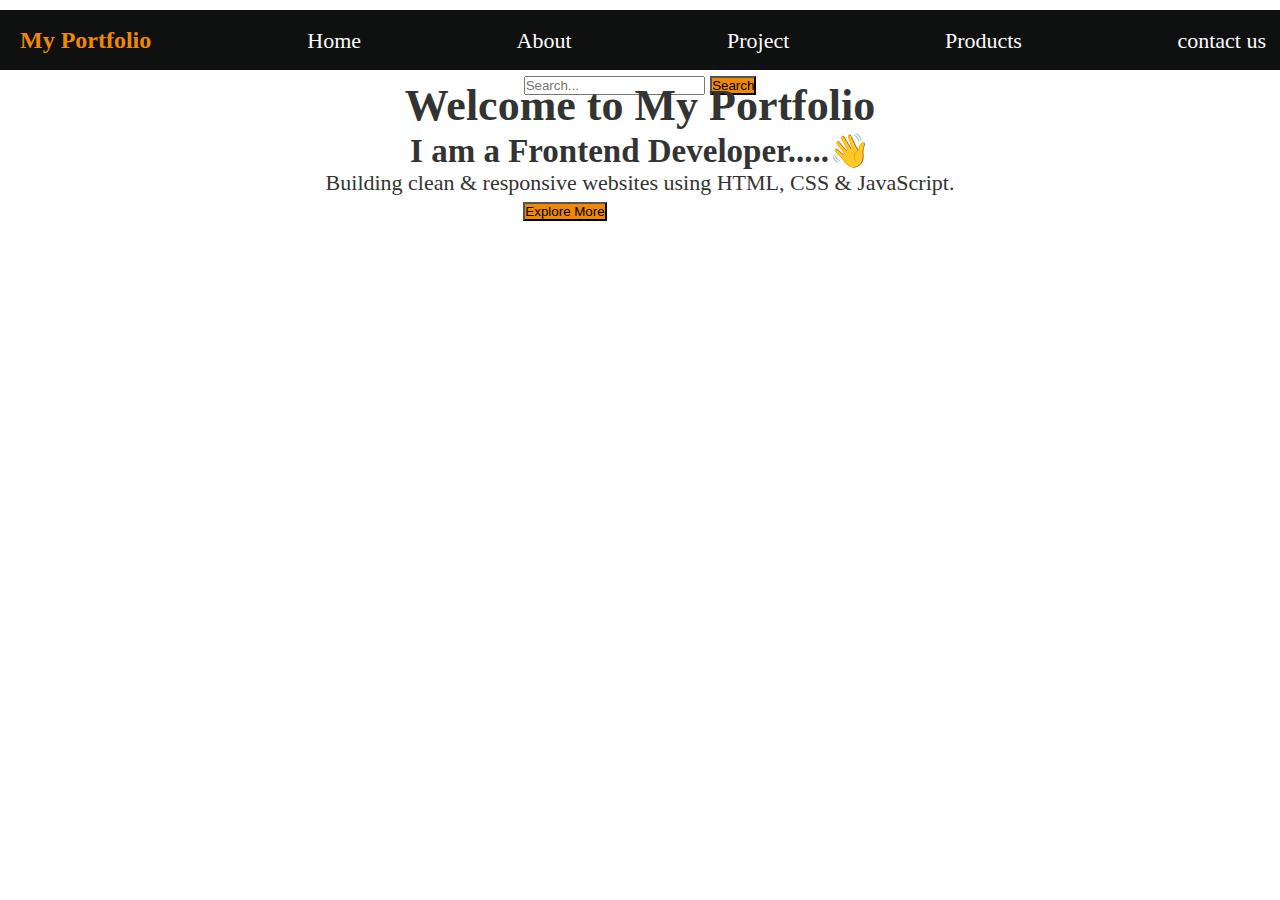
<file: index.html>
<!DOCTYPE html>
<html lang="en">
<head>
    <meta charset="UTF-8">
    <meta name="viewport" content="width=device-width, initial-scale=1.0">
    <title>My Portfolio</title>
    <link rel="stylesheet" href="style.css">
</head>
<body>
 
    
        <div id = "navbar">
           <a id="logo"> My Portfolio </a> 
           <a href="index.html"> Home </a>   
           <a href="About us.html"> About </a>
           <a href="project.html"> Project </a>
            <a href="products.html"> Products</a>
           <a href="contact.html"> contact us </a>
            <input type="text" placeholder="Search...">
            <button> Search</button>
        </div>


<div id="Portfolio"> 
       <h1> Welcome to My Portfolio</h1>
       <h2>I am a Frontend Developer.....👋</h2>
       <p>Building clean & responsive websites using HTML, CSS & JavaScript.</p>
       <a href="project.html"><button> Explore More </button></a>
</div>

</body>
</html>
</file>
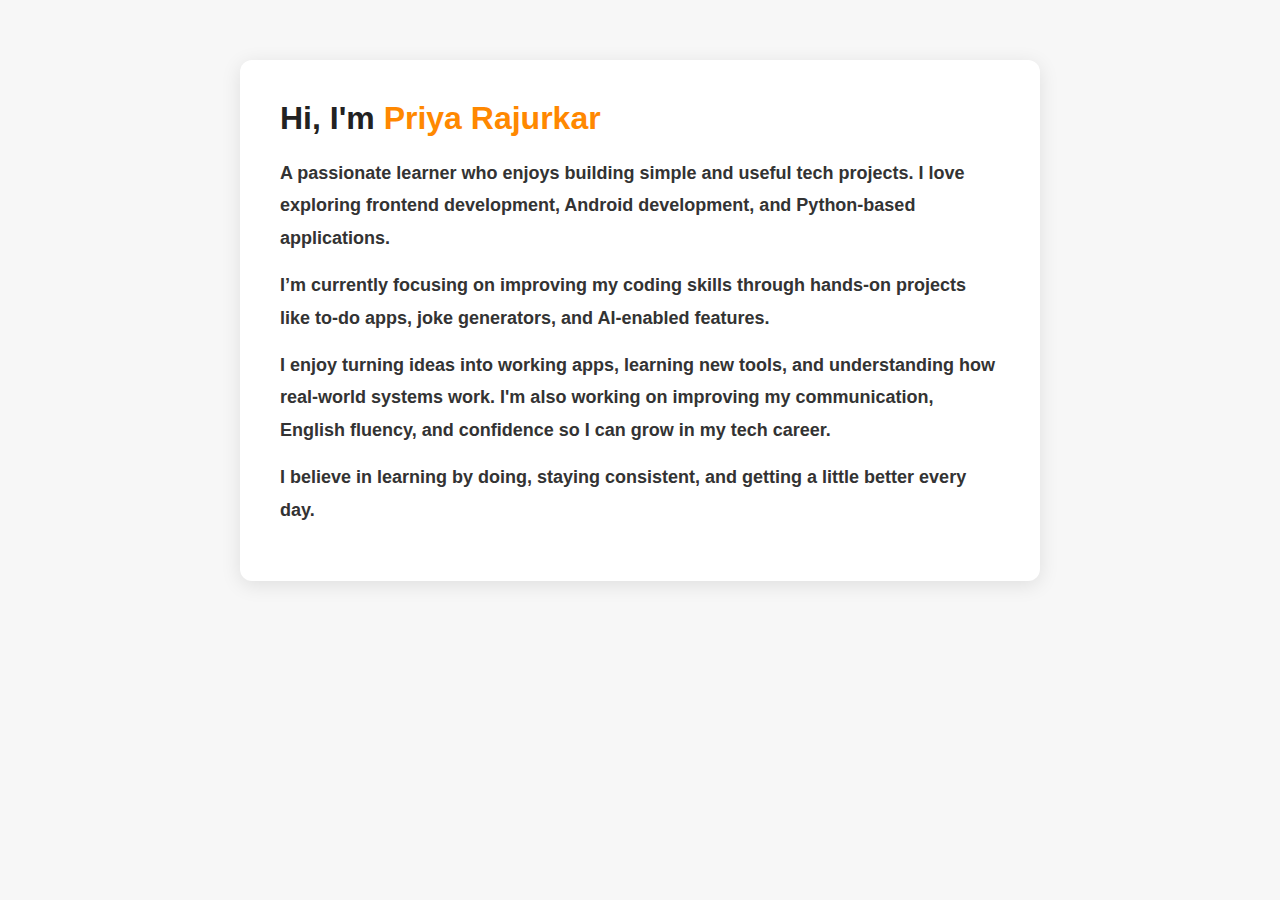
<file: About us.html>
<!DOCTYPE html>
<html lang="en">
<head>
    <meta charset="UTF-8">
    <meta name="viewport" content="width=device-width, initial-scale=1.0">
    <title>about me</title>
    <link rel="stylesheet" href="about.css">
</head>
<body>


    <div class="about-container">
    <h1>Hi, I'm <span>Priya Rajurkar</span></h1>
    <h4>
        
    <p>A passionate learner who enjoys building simple and useful tech projects. I love exploring frontend development, Android development, and Python-based applications.</p>

    <p>I’m currently focusing on improving my coding skills through hands-on projects like to-do apps, joke generators, and AI-enabled features.</p>

    <p>I enjoy turning ideas into working apps, learning new tools, and understanding how real-world systems work. I'm also working on improving my communication, English fluency, and confidence so I can grow in my tech career.</p>

    <p>I believe in learning by doing, staying consistent, and getting a little better every day.</p>
    </h4>
</div>

    
</body>
</html>
</file>
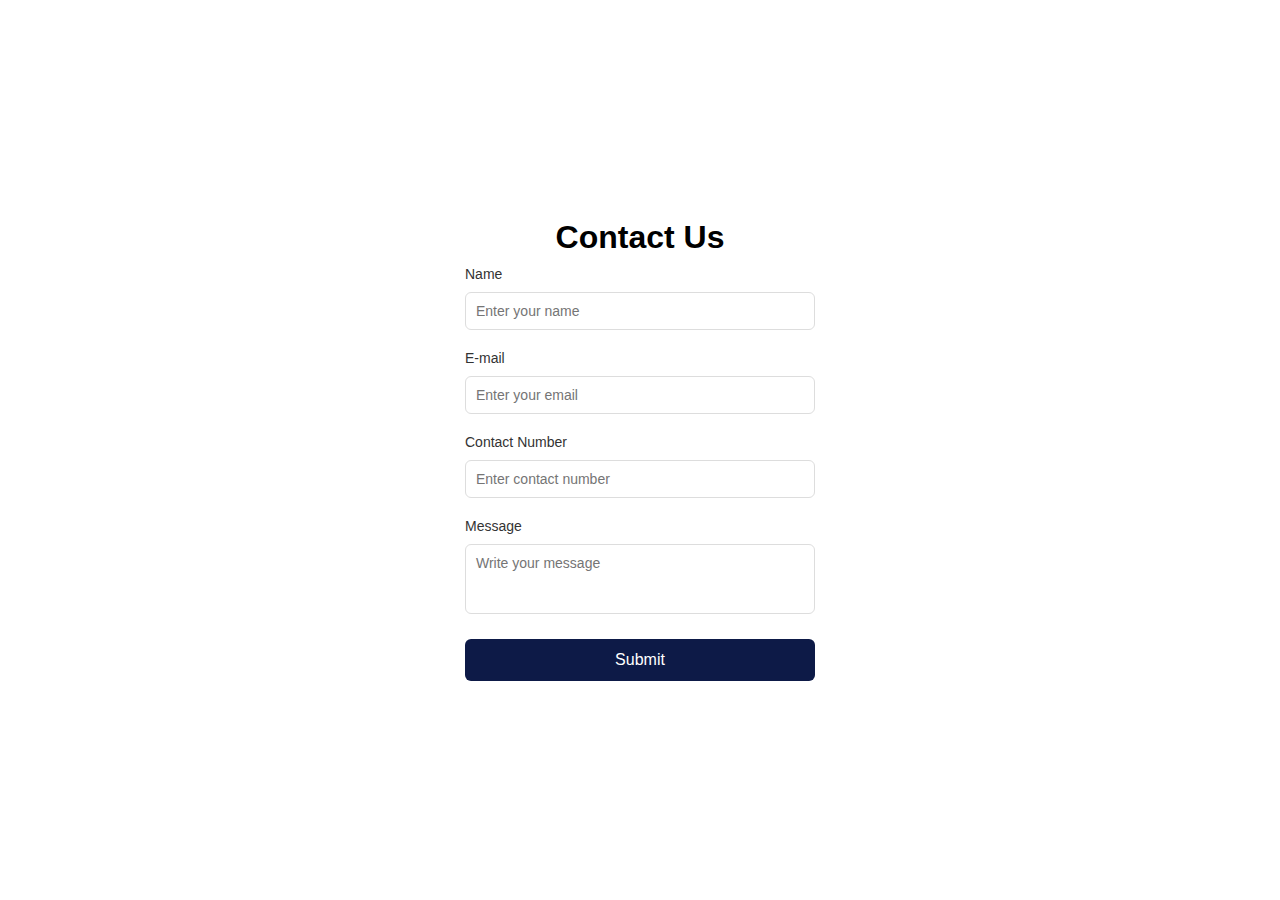
<file: contact.html>
<!DOCTYPE html>
<html lang="en">
<head>
    <meta charset="UTF-8">
    <meta name="viewport" content="width=device-width, initial-scale=1.0">
    <title>Contact Us</title>
    <link rel="stylesheet" href="contact.css">
</head>
<body>

    <div class="contact-container">
        <h1>Contact Us</h1>

        

        <form>
            <label>Name</label>
            <input type="text" placeholder="Enter your name">

            <label>E-mail</label>
            <input type="email" placeholder="Enter your email">

            <label>Contact Number</label>
            <input type="text" placeholder="Enter contact number">

            <label>Message</label>
            <textarea placeholder="Write your message"></textarea>

            <button type="submit">Submit</button>
        </form>
    </div>

</body>
</html>
</file>
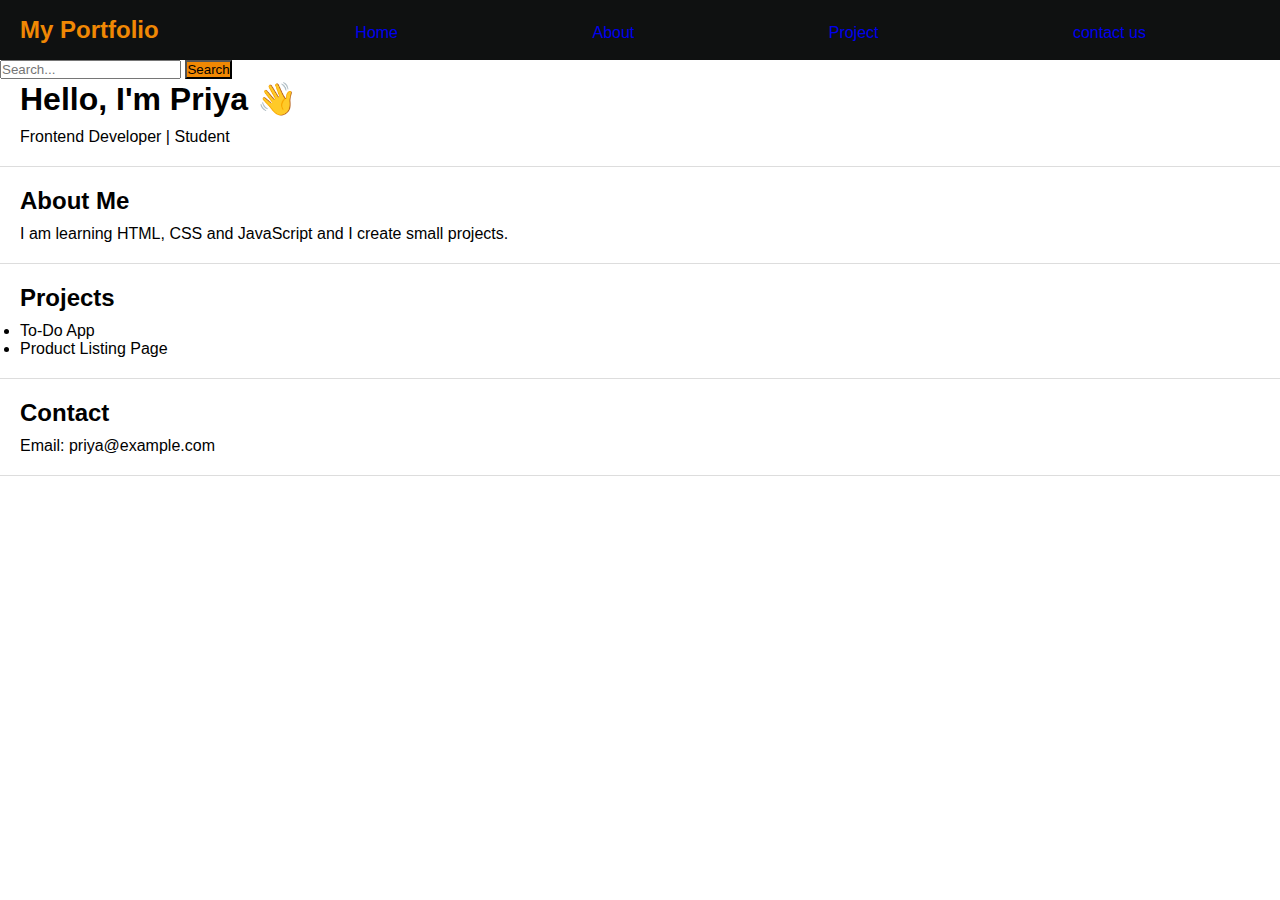
<file: prac.html>
<!DOCTYPE html>
<html lang="en">
<head>
    <meta charset="UTF-8">
    <meta name="viewport" content="width=device-width, initial-scale=1.0">
    <title>Full Project Implementation-Task_4</title>
    <link rel="stylesheet" href="prac.css">
</head>
<body>
        <div id = "navbar">
           <a id="logo"> My Portfolio </a> 
           <a href="#"> Home </a>   
           <a href="#"> About </a>
           <a href="#"> Project </a>
           <a href="#"> contact us </a>
            <input type="text" placeholder="Search...">
            <button> Search</button>
        </div>
    


    <section class="home">
        <h1>Hello, I'm Priya 👋</h1>
        <p>Frontend Developer | Student</p>
    </section>

    <section class="about">
        <h2>About Me</h2>
        <p>I am learning HTML, CSS and JavaScript and I create small projects.</p>
    </section>

    <section class="projects">
        <h2>Projects</h2>
        <ul>
            <li>To-Do App</li>
            <li>Product Listing Page</li>
        </ul>
    </section>

    <section class="contact">
        <h2>Contact</h2>
        <p>Email: priya@example.com</p>
    </section>
</body>
</html>
</file>
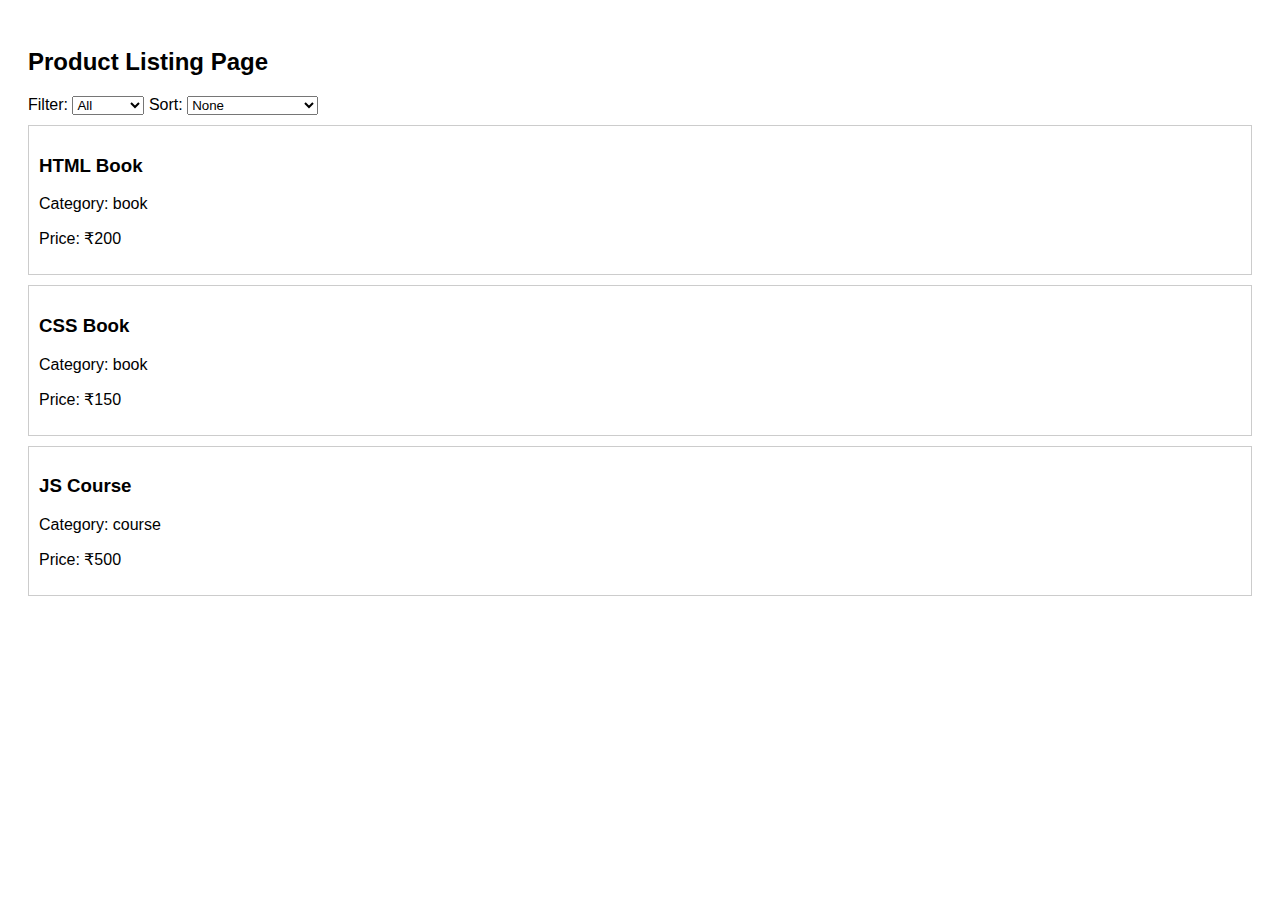
<file: products.html>
<!DOCTYPE html>
<html>
<head>
    <title>Product Listing</title>
    <link rel="stylesheet" href="products.css">
</head>
<body>

<h2>Product Listing Page</h2>

<label>Filter: </label>
<select id="filter" onchange="showProducts()">
    <option value="all">All</option>
    <option value="book">Books</option>
    <option value="course">Courses</option>
</select>

<label>Sort: </label>
<select id="sort" onchange="showProducts()">
    <option value="none">None</option>
    <option value="low">Price: Low to High</option>
    <option value="high">Price: High to Low</option>
</select>

<div id="productList"></div>

<script src="products.js"></script>

</body>
</html>
</file>
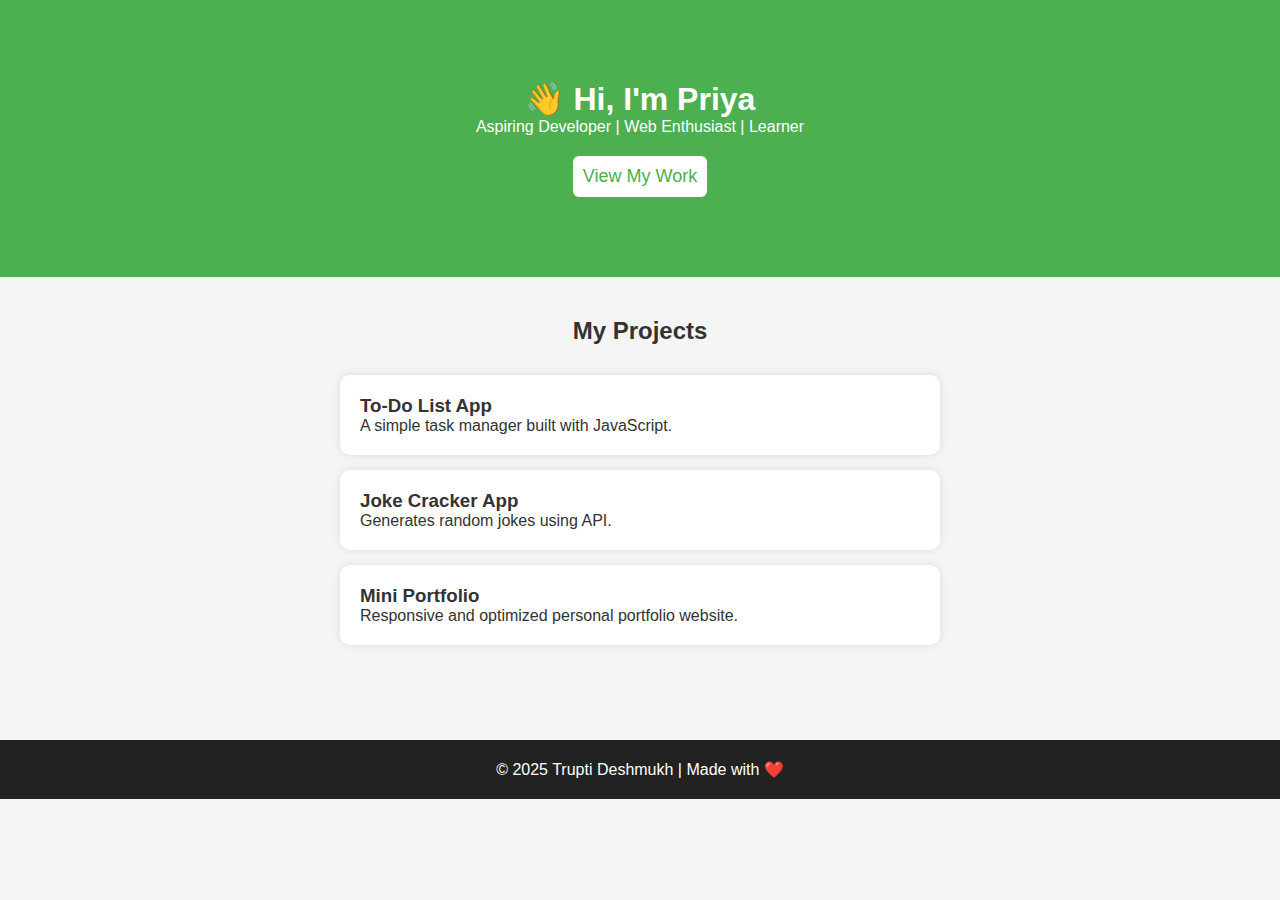
<file: project.html>
<!DOCTYPE html>
<html lang="en">
<head>
    <meta charset="UTF-8">
    <meta name="viewport" content="width=device-width, initial-scale=1.0">
    <title>Trupti's Portfolio</title>
    <link rel="stylesheet" href="project.css">
</head>
<body>

    <header>
        <h1>👋 Hi, I'm Priya</h1>
        <p>Aspiring Developer | Web Enthusiast | Learner</p>
        <button onclick="scrollToSection()">View My Work</button>
    </header>

    <section id="projects">
        <h2>My Projects</h2>

        <div class="project-card">
            <h3>To-Do List App</h3>
            <p>A simple task manager built with JavaScript.</p>
        </div>

        <div class="project-card">
            <h3>Joke Cracker App</h3>
            <p>Generates random jokes using API.</p>
        </div>

        <div class="project-card">
            <h3>Mini Portfolio</h3>
            <p>Responsive and optimized personal portfolio website.</p>
        </div>

    </section>

    <footer>
        <p>© 2025 Trupti Deshmukh | Made with ❤️</p>
    </footer>

    <script src="script.js"></script>
</body>
</html>
</file>
<file: style.css>
* {
    padding: 0;
    margin: 0;
    box-sizing: border-box;
}

#navbar {
    height: 60px;
    background-color: #0f1111;
   



}

button {
    background-color: #f08804;
 
}

#logo {
    font-size: 24px;
    font-weight: bold;
    margin-left: 20px;
    line-height: 60px;
    color: #f08804;
 
}

a{
     margin-right: 150px;
     text-decoration: none;
     color: white;
}


.box-container {
    display: flex;
    justify-content: center;
    gap: 40px;
    margin-top: 80px;
}

.box {
    width: 150px;
    height: 200px;
    background: #ee8800;
    border-radius: 15px;
    display: flex;
    justify-content: center;
    align-items: center;
    font-size: 18px;
    font-weight: 500;
    transition: 0.3s ease;
    cursor: pointer;
    box-shadow: 0px 4px 16px rgba(0,0,0,0.15);
    
}

.box:hover {
    transform: scale(1.05);
    background: #ff9d00;
}

div {
    margin-top: 10px;
    text-align: center;
    font-size: 22px;
    color: #333333;
}
.portfolio-section {
    margin: 50px;
    text-align: center;
}
</file>
<file: about.css>
* {
    padding: 0;
    margin: 0;
    box-sizing: border-box;

 

}



body {
    font-family: 'Poppins', sans-serif;
    background: #f7f7f7;
    margin: 0;
    padding: 0;
}

.about-container {
    max-width: 800px;
    margin: 60px auto;
    background: #ffffff;
    padding: 40px;
    border-radius: 12px;
    box-shadow: 0px 4px 20px rgba(0,0,0,0.1);
}

.about-container h1 {
    font-size: 32px;
    color: #222;
    margin-bottom: 20px;
}

.about-container h1 span {
    color: #ff8800;
    font-weight: 700;
}

.about-container p {
    font-size: 18px;
    line-height: 1.8;
    color: #333;
    margin-bottom: 15px;
}
</file>
<file: contact.css>
* {
    margin: 0;
    padding: 0;
    box-sizing: border-box;
    font-family: Arial, sans-serif;
    border-radius: 10px;
}

body {
    background: #fff;
    display: flex;
    justify-content: center;
    align-items: center;
    min-height: 100vh;
}

.contact-container {
    width: 350px;
    text-align: center;
}

.contact-container h2 {
    margin-bottom: 25px;
    font-size: 28px;
    color: #1d2135;
}

form {
    display: flex;
    flex-direction: column;
    gap: 10px;
}

label {
    text-align: left;
    font-size: 14px;
    margin-top: 10px;
    color: #333;
}

input, textarea {
    width: 100%;
    padding: 10px;
    border: 1px solid #ddd;
    border-radius: 6px;
    outline: none;
    font-size: 14px;
}

textarea {
    height: 70px;
    resize: none;
}

button {
    margin-top: 15px;
    padding: 12px;
    background: #0d1a47;
    color: white;
    border: none;
    border-radius: 6px;
    font-size: 16px;
    cursor: pointer;
}

button:hover {
    opacity: 0.9;
}
</file>
<file: prac.css>
* {
    padding: 0;
    margin: 0;
   

}

#navbar {
    height: 60px;
    background-color: #0f1111;
    color: rgb(255, 255, 255);



}

button {
    background-color: #f08804;
 
}

#logo {
    font-size: 24px;
    font-weight: bold;
    margin-left: 20px;
    line-height: 60px;
    color: #f08804;
 
}

a{
     margin-right: 190px;
     text-decoration: none;
}

body {
    font-family: Arial;
    margin: 0;
    padding: 0;
}


section {
    padding: 20px;
    border-bottom: 1px solid #ddd;
}

h1, h2 {
    margin-bottom: 10px;
}
</file>
<file: products.css>
body {
    font-family: Arial;
    padding: 20px;
}

.card {
    border: 1px solid #ccc;
    padding: 10px;
    margin: 10px 0;
}
</file>
<file: project.css>
* {
    margin: 0;
    padding: 0;
    box-sizing: border-box;
    font-family: Arial, sans-serif;
}

body {
    background: #f5f5f5;
    color: #333;
}

/* HEADER */
header {
    text-align: center;
    padding: 80px 20px;
    background: #4CAF50;
    color: white;
}

header button {
    margin-top: 20px;
    padding: 10px 10px;
    border: none;
    background: #fff;
    color: #4CAF50;
    font-size: 18px;
    cursor: pointer;
    border-radius: 6px;
}

header button:hover {
    background: #e2e2e2;
}

/* PROJECT SECTION */
#projects {
    padding: 40px 20px;
}

#projects h2 {
    text-align: center;
    margin-bottom: 30px;
}

.project-card {
    background: white;
    padding: 20px;
    margin: 15px auto;
    max-width: 600px;
    border-radius: 10px;
    box-shadow: 0 0 10px rgba(0,0,0,0.1);
}

/* FOOTER */
footer {
    text-align: center;
    padding: 20px;
    background: #222;
    color: white;
    margin-top: 40px;
}

/* RESPONSIVE */
@media (max-width: 600px) {
    header h1 {
        font-size: 28px;
    }
    header p {
        font-size: 16px;
    }
}
</file>
